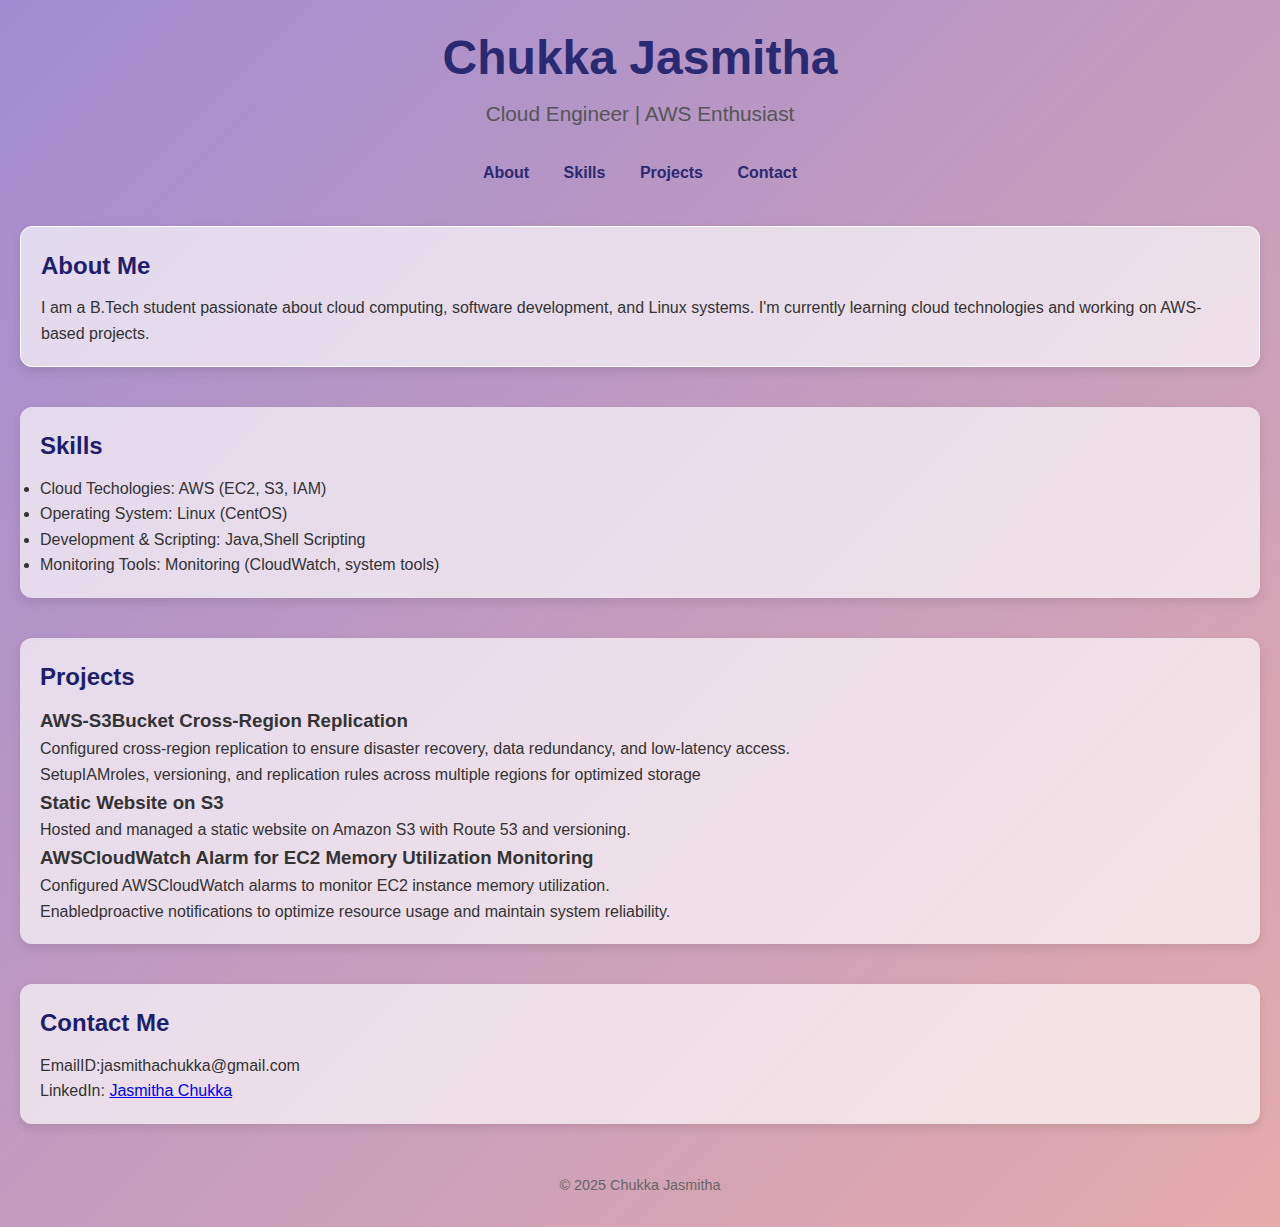
<file: index.html>
<!DOCTYPE html>
<html lang="en">
<head>
  <meta charset="UTF-8">
  <meta name="viewport" content="width=device-width, initial-scale=1">
  <title>Chukka Jasmitha | Cloud Engineer</title>
  <link rel="stylesheet" href="style.css">
</head>
<body>
  <header>
    <h1>Chukka Jasmitha</h1>
    <p>Cloud Engineer | AWS Enthusiast</p>
  </header>

  <nav>
    <a href="#about">About</a>
    <a href="#skills">Skills</a>
    <a href="#projects">Projects</a>
    <a href="#contact">Contact</a>
  </nav>

  <section id="about">
    <h2>About Me</h2>
    <p>I am a B.Tech student passionate about cloud computing, software development, and Linux systems. I'm currently learning cloud technologies and working on AWS-based projects.</p>
  </section>

  <section id="skills">
    <h2>Skills</h2>
    <ul>
      <li>Cloud Techologies: AWS (EC2, S3, IAM)</li>
      <li>Operating System: Linux (CentOS)</li>
      <li>Development & Scripting: Java,Shell Scripting</li>
      <li>Monitoring Tools: Monitoring (CloudWatch, system tools)</li>
    </ul>
  </section>

  <section id="projects">
    <h2>Projects</h2>
    <div class="project">
      <h3>AWS-S3Bucket Cross-Region Replication</h3>
      <p> Configured cross-region replication to ensure disaster recovery, data redundancy, and low-latency access.</p>
      <p>SetupIAMroles, versioning, and replication rules across multiple regions for optimized storage</p>
    </div>
    <div class="project">
      <h3>Static Website on S3</h3>
      <p>Hosted and managed a static website on Amazon S3 with Route 53 and versioning.</p>
    </div>
    <div class="project">
      <h3>AWSCloudWatch Alarm for EC2 Memory Utilization Monitoring</h3>
      <p>Configured AWSCloudWatch alarms to monitor EC2 instance memory utilization.</p>
      <p>Enabledproactive notifications to optimize resource usage and maintain system reliability.</p>
    </div>
  </section>

  <section id="contact">
    <h2>Contact Me</h2>
    <p>EmailID:jasmithachukka@gmail.com</p>
    <p>LinkedIn: <a href="https://www.linkedin.com/in/jasmitha-chukka-bb4242356" target="_blank">Jasmitha Chukka</a></p>
  </section>

  <footer>
    <p>&copy; 2025 Chukka Jasmitha</p>
  </footer>
</body>
</html>
</file>
<file: style.css>
/* General Reset */
* {
    margin: 0;
    padding: 0;
    box-sizing: border-box;
  }
  
  /* Background and Font */
  body {
    font-family: 'Segoe UI', sans-serif;
    background: linear-gradient(135deg, #a8edea, #fed6e3);
    color: #333;
    line-height: 1.6;
    padding: 20px;
    transition: background 0.5s ease;
  }
  
  /* Header */
  header {
    text-align: center;
    margin-bottom: 30px;
    animation: fadeInDown 1s ease-out;
  }
  
  header h1 {
    font-size: 3rem;
    color: #2a2a72;
  }
  
  header p {
    font-size: 1.3rem;
    color: #555;
  }
  
  /* Navigation */
  nav {
    text-align: center;
    margin-bottom: 40px;
  }
  
  nav a {
    text-decoration: none;
    margin: 0 15px;
    font-weight: bold;
    color: #2a2a72;
    transition: color 0.3s ease;
    
  }
  
  nav a:hover {
    color: #ff6f91;
    background-color: #ff6f91;
    box-shadow: 0 0 10px #ff6f91, 0 0 20px #ff6f91, 0 0 40px #ff6f91;
    color: #fff;
  }
  
  /* Sections */
  section {
    margin-bottom: 40px;
    padding: 20px;
    background-color: #ffffffaa;
    border-radius: 12px;
    box-shadow: 0 4px 10px rgba(0,0,0,0.1);
    animation: fadeIn 1s ease;
  }
  
  h2 {
    margin-bottom: 10px;
    color: #1e1e6b;
  }
  
  /* Projects */
  .card {
    padding: 15px;
    margin: 15px 0;
    border-left: 5px solid #ff6f91;
    background: #fff;
    border-radius: 8px;
    transition: transform 0.3s ease;
  }
  
  .card:hover {
    transform: translateY(-5px);
  }
  
  /* Footer */
  footer {
    text-align: center;
    padding: 10px;
    margin-top: 40px;
    font-size: 0.9rem;
    color: #666;
  }
  
  /* Animations */
  @keyframes fadeIn {
    from { opacity: 0; transform: translateY(20px); }
    to { opacity: 1; transform: translateY(0); }
  }
  
  @keyframes fadeInDown {
    from { opacity: 0; transform: translateY(-20px); }
    to { opacity: 1; transform: translateY(0); }
  }
  
  @keyframes pulse {
    0% {
      box-shadow: 0 0 5px #fff;
    }
    50% {
      box-shadow: 0 0 20px #ff6f91, 0 0 40px #ff6f91;
    }
    100% {
      box-shadow: 0 0 5px #fff;
    }
  }
  
  #about {
    animation: pulse 2.5s infinite;
    border: 1px solid #fff;
  }

  .card {
    transition: 0.3s ease;
    background: #fff;
    border-radius: 10px;
    box-shadow: 0 0 10px rgba(0,0,0,0.1);
  }
  
  .card:hover {
    box-shadow: 0 0 20px #2a2a72, 0 0 40px #2a2a72;
    transform: scale(1.02);
  }

  body {
    background: linear-gradient(-45deg, #a8edea, #fed6e3, #fcb69f, #a18cd1);
    background-size: 400% 400%;
    animation: gradientMove 15s ease infinite;
  }
  
  @keyframes gradientMove {
    0% { background-position: 0% 50%; }
    50% { background-position: 100% 50%; }
    100% { background-position: 0% 50%; }
  }
</file>
